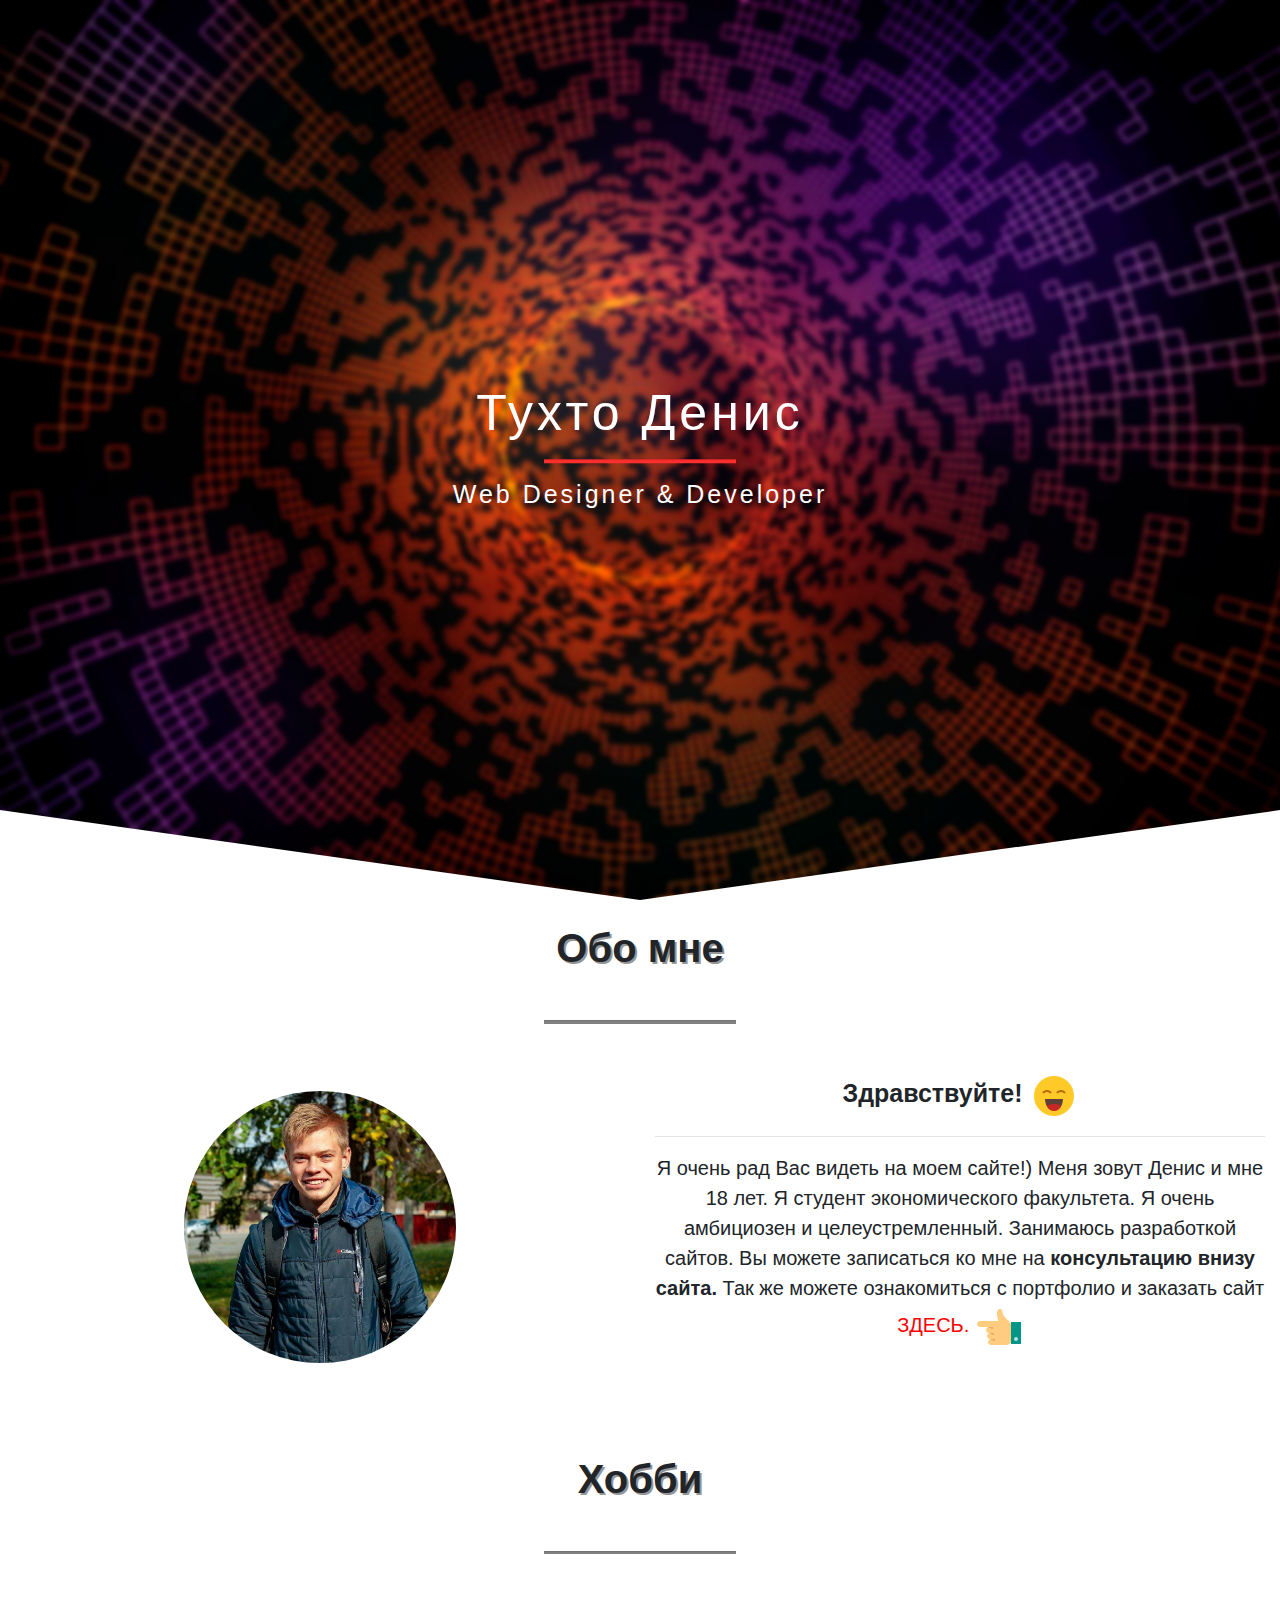
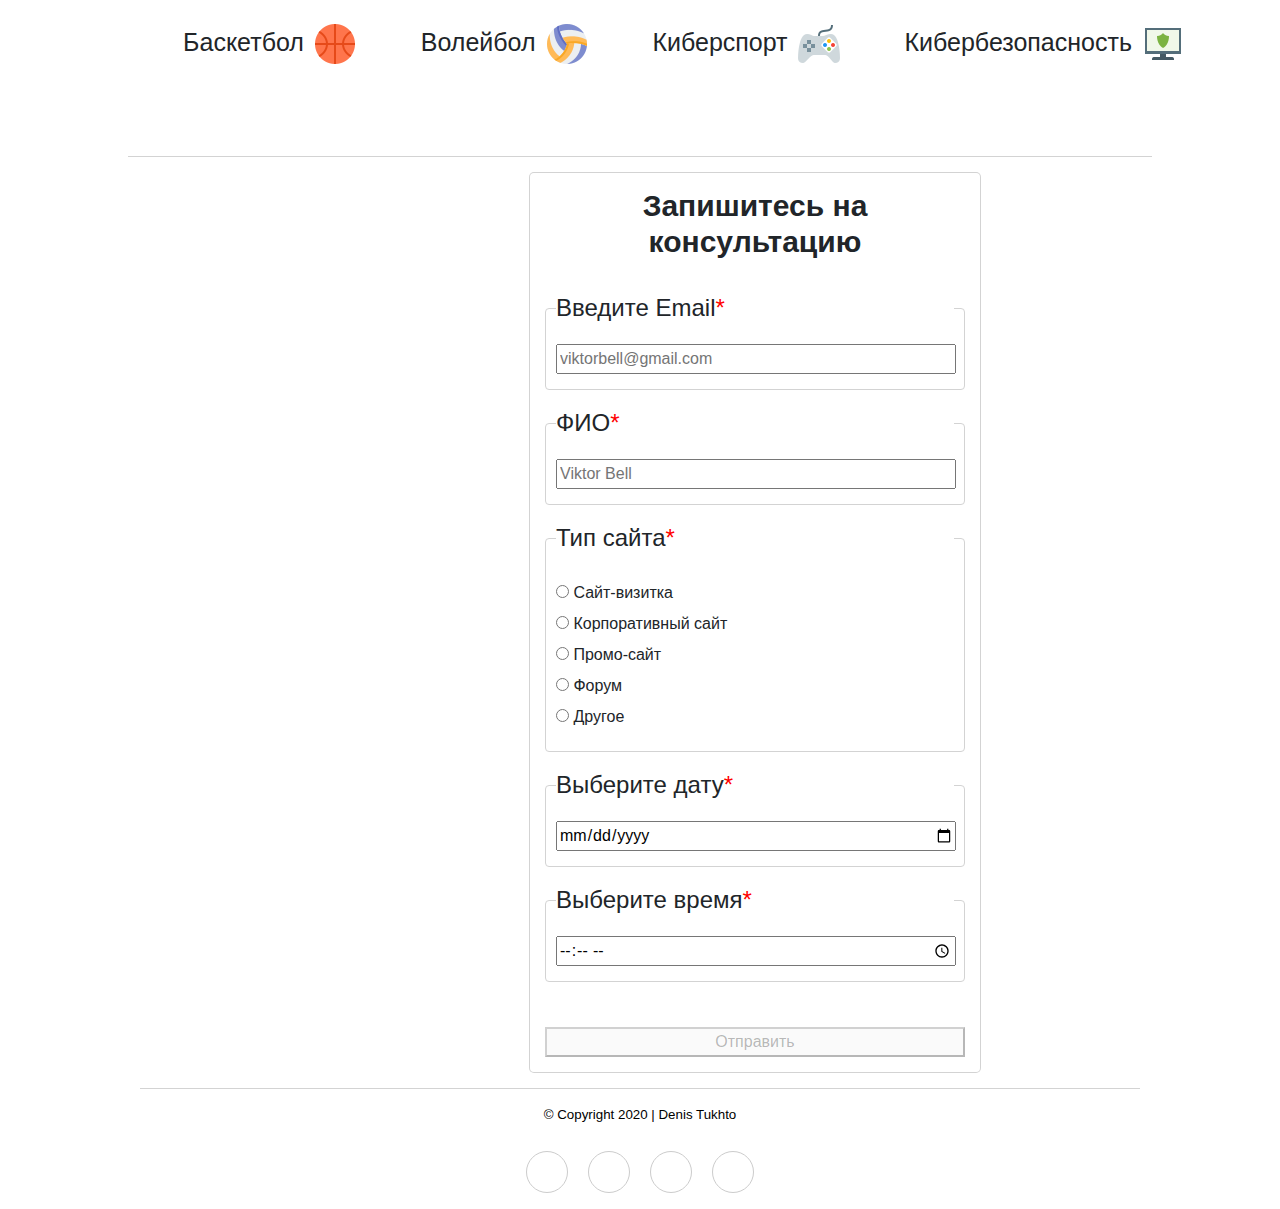
<file: index.html>
<!DOCTYPE html>
<html lang="ru">

<head>
  <!-- Global site tag (gtag.js) - Google Analytics -->
  <script async src="https://www.googletagmanager.com/gtag/js?id=UA-149411453-1"></script>
  <script>
    window.dataLayer = window.dataLayer || [];
    function gtag() { dataLayer.push(arguments); }
    gtag('js', new Date());

    gtag('config', 'UA-149411453-1');
  </script>
  <meta name="google-site-verification" content="EsEIS8xFLxJNRN7FQOsi8SFU0QHgy2MRWu-g4UAaP5M" />
  <meta name="viewport" content="width=device-width, initial-scale=1">
  <meta charset="utf-8">
  <link rel="stylesheet" type="text/css" href="reset.css">
  <link rel="stylesheet" href="https://use.fontawesome.com/releases/v5.2.0/css/all.css"
    integrity="sha384-hWVjflwFxL6sNzntih27bfxkr27PmbbK/iSvJ+a4+0owXq79v+lsFkW54bOGbiDQ" crossorigin="anonymous">

  <link rel="stylesheet" href="https://stackpath.bootstrapcdn.com/bootstrap/4.3.1/css/bootstrap.min.css"
    integrity="sha384-ggOyR0iXCbMQv3Xipma34MD+dH/1fQ784/j6cY/iJTQUOhcWr7x9JvoRxT2MZw1T" crossorigin="anonymous">
  <link rel="stylesheet" href="style.css">

  <title>Денис Тухто | Домашнее задание</title>

</head>

<body>

  <header>

  </header>


  <section class="sec1" id="item1">
    <!--SECTION 1-->



    <div class="box">

      <h1>Тухто Денис</h1>
      <hr class="text-slicer-zag">


      <h5 class="web-designer">Web Designer & Developer</h5>




    </div>




  </section>
  <!--SECTION 1-->

  <section class="sec3" id="item3">
    <div class="row justify-content-center align-items-center">
      <h1 class="col-12 text-center main-text p-4 aroly" style="text-shadow: 2px 2px 0px rgb(150, 150, 150);">Обо мне</h1>

      <div class="d-block mx-auto col-12">
        <hr class="text-slicer">
      </div>

      <div class="col-12 col-sm-12 col-md-6 col-lg-6 col-xl-6">
        <img class="custom-img mb-3" src="images/myphoto2.jpg" alt="#">

      </div>

      <div class="col-12 col-sm-12 col-md-6 col-lg-6 col-xl-6 text-justify text-sm-justify text-md-center text-lg-center 
    text-xl-center mb-3">
        <h1 class="text-center d-block w-100 rus"></h1>
        <br>
        <p class="text-center-zd"><strong>Здравствуйте! <img src="images/smile.png" alt="smile"></strong>
          <hr>
          <p class="text-center">Я очень рад Вас видеть на моем сайте!) Меня зовут Денис и мне 18 лет. Я студент экономического
            факультета. Я очень амбициозен и целеустремленный. Занимаюсь разработкой сайтов.
            Вы можете записаться ко мне на <strong>консультацию внизу сайта.</strong> Так же можете ознакомиться с портфолио и заказать сайт <a href="https://dream-team.cf/" target="_blank" style="color: red;">ЗДЕСЬ. <img src="images/left.png" alt="left"></a></p>
        </p>
        <br>
        <br>
      </div>

    </div>

  </section>

  <section class="sec2" id="item2">
    <div class="row justify-content-center align-items-center">
      <h1 class="col-12 text-center main-text p-4 aroly" style="text-shadow: 2px 2px 0px rgb(150, 150, 150);">Хобби</h1> 
      

      <div class="d-block mx-auto col-12">
        <hr class="text-slicer">
      </div>



      <div class="hobbi d-flex">
        <ul>
          <li class="hobbi" type="disc">Баскетбол <img src="images/basket.png" alt="basket"></li>
          <li class="hobbi" type="disc">Волейбол <img src="images/voley.png" alt="voley"></li>
          <li class="hobbi" type="disc">Киберспорт <img src="images/games.png" alt="games"></li>
          <li class="hobbi" type="disc">Кибербезопасность <img src="images/cyber.png" alt="cyber"></li> 
        </ul>
      </div>
    </div>
  </section>
  <br>
  <br>
  <br>
  <!-- <section class="sec4" id="item3">
    <div class="row justify-content-center align-items-center">

      <div class="col-12 col-sm-12 col-md-6 col-lg-6 col-xl-6 text-justify text-sm-justify text-md-center text-lg-center 
    text-xl-center mb-3">
        <h1 class="text-center d-block w-100 rus"></h1>
        <h1 class="col-12 text-center main-text p-4 aroly">Образование</h1>
        <div class="d-block mx-auto col-12">
          <hr class="text-slicer">
        </div>
        <div class="load mx-auto" style="width:200px;height:200px"></div>
      </div>

  </section> -->
  <!-- FORM -->
<hr class="text-slicer black-line">
  <section class="sec5">
    <iframe name="myframe" src="#" frameborder="0"></iframe>
    <div id="shower">
            <div>
                <h3 class="text-submitted"><span class="green">Форма была</span> успешно отправлена!</h3>
            </div>
         </div>
    <form class="myform" action="https://formspree.io/xwkrvjae" method="POST" target="myframe">
  
      <h2 class="formzag">Запишитесь на консультацию</h2>
      <fieldset>
        <legend>Введите Email<span style="color: red;">*</span></legend>
        <input class="inppput" onkeyup="validateInputEmail();" type="email" name="Email" placeholder="viktorbell@gmail.com" required>
      </fieldset>
      <fieldset>
        <legend>ФИО<span style="color: red;">*</span></legend>
        <input class="inppput" onkeyup="validateInputFio();" type="text" name="ФИО" placeholder="Viktor Bell" required>
      </fieldset>
      <fieldset class="radiofield">
        <legend>Тип сайта<span style="color: red;">*</span></legend>
        <label for="website-vizitka">
          <input value="Сайт-визитка" type="radio" name="Тип" id="website-vizitka"> Сайт-визитка
        </label>
        <label for="corporative-website">
          <input value="Корпоративный сайт" type="radio" name="Тип" id="corporative-website"> Корпоративный сайт
        </label>
        <label for="promo-website">
          <input value="Промо-сайт" type="radio" name="Тип" id="promo-website"> Промо-сайт
        </label>
        <label for="forum">
          <input value="Форум" type="radio" name="Тип" id="forum"> Форум
        </label>
        <label for="another">
          <input value="Другое" type="radio" name="Тип" id="another"> Другое
        </label>
      </fieldset>
      <fieldset>
        <legend>Выберите дату<span style="color: red;">*</span></legend>
        <input class="inppput" type="date" name="Дата" required>
      </fieldset>
      <fieldset>
        <legend>Выберите время<span style="color: red;">*</span></legend>
        <input class="inppput" type="time" name="Время" required>
      </fieldset>
      <button class="send" type="submit" onclick="hideshow();" disabled>Отправить</button>
    </form>
  </section>
  <!-- END FORM -->


  <footer id="item5">
    <div class="d-block mx-auto col-12">
      <hr class="text-slicer black-line">
      <p class="text-center wht mt-3">&copy; Copyright 2020 | Denis Tukhto</p>
      <ul class="social_footer_ul">
        <li><a href="https://www.facebook.com/profile.php?id=100010132726613" target="_blank"><i
              class="fab fa-facebook-f"></i></a></li>
        <li><a href="https://www.instagram.com/dead.inside.perfection.studio/" target="_blank"><i class="fab fa-instagram"></i></a></li>
        <li><a href="https://t.me/Denis_Tukhto" target="_blank"><i class="fab fa-telegram"></i></a></li>
        <li><a href="mailto:de4ik18@gmail.com" target="_blank"><i class="fas fa-envelope"></i></a></li>
      </ul>
    </div>
  </footer>
  <script src="js/js.js"></script>
  <script src="https://ithub-test.ml/fontawesome/js/all.min.js"></script>
</body>

</html>
</file>
<file: style.css>
@import url('https://fonts.googleapis.com/css?family=Raleway&display=swap');

@font-face {
  font-family: "Raleway";
  src: url("font/Raleway.ttf") format("truetype");
}

body {
  margin: 0;
  padding: 0;
  height: 100%;
}

.navbar-brand {
  font-family: "Raleway", cursive;
}

.sec1 {
  position: relative;
  height: 100vh;
  min-height: 100vh;
  background: url("images/bg.jpg") no-repeat;
  background-size: cover;
  background-position: center center;
  -webkit-clip-path: polygon(0 0, 100% 0%, 100% 90%, 50% 100%, 0 90%);
  clip-path: polygon(0 0, 100% 0%, 100% 90%, 50% 100%, 0 90%);
}

.sec2 {
  height: 100%;
}

.hobbi {
  display: inline; 
  margin-right: 5px;
  margin-left: 50px;
  margin-top: 50px;
  list-style-type: none;
}



.row {
  margin-right: 0px;
  margin-left: 0px;
}

.box {
  position: absolute;
  top: 50%;
  left: 50%;
  margin-right: 50%;
  transform: translate(-50%, -50%);
  width: 30em;

  padding: 30px;
  text-align: center;
  color: white;
  font-family: 'Century Gothic', sans-serif;
  transition: .5s;
}

.box-img {
  border-radius: 50%;
  width: 200px;
  height: 200px;
}

.box h1 {
  font-size: 50px;
  letter-spacing: 4px;
  font-weight: 100px;
  transition: .5s;
}


.aroly {
  font-family: "Raleway", sans-serif;
  font-size: 80px;
}

.wht {
  font-size: 10pt;
  color: grey;
}

.text-slicer {
  background: gray;
  height: 2.5px;
  width: 12em;
}

.text-slicer-zag {
  background: rgb(252, 46, 46);
  height: 2.5px;
  width: 12em;
}

.text-center {
  font-size: 20px;
}

.text-center-zd {
  font-size: 25px;
}

.load {
  background: url('images/loading.gif') no-repeat center;
}

.hobbi {
  font-size: 25px;
}

.box h5 {
  font-size: 20px;
  font-size: 25px;
  letter-spacing: 3px;
  font-weight: 100;
}

.web-designer {
  font-family: 'Raleway', sans-serif;
}


.box p {
  text-align: justify;
}

.social-menu {
  margin: 0;
  padding: 0;
}

ul {
  margin: 0;
  padding: 0;
}

.box li {
  display: inline-block;
  margin: 6px;
  list-style: none;
}

.box li a {
  color: white;
  text-decoration: none;
  font-size: 60px;
  transition: all ease-in-out 250ms;
}

.box li a:hover {
  color: #b9b9b9;
}


@media screen and (max-width: 576px) {
  .box {
    width: 20em;
    transition: .5s;
  }

  .box h1 {
    font-size: 30px;
  }
}

.navbar {
  position: fixed;
  width: 100%;
  z-index: 99999;
}

.btn-outline-success {
  color: rgb(0, 255, 140);
  border-color: rgb(0, 255, 140);
}

.btn-outline-success:hover {
  background: rgb(0, 255, 140);
}

.col-12.col-sm-12.col-md-6.col-lg-6.col-xl-6.vidosik.p-4.order-1.order-sm-1.order-md-2.order-lg-2.order-xl-2 {
  height: 100%
}

.myframe {
  width: 100%;
  min-height: 35vh;
  max-height: 60vh;
}

.main-text {
  font-family: "Raleway", sans-serif;
  font-size: 40px;
  font-weight: bold;
}

.custom-img {
  display: block;
  border-radius: 50%;
  width: 17em;
  margin-left: auto;
  margin-right: auto;

}

.wht {
  font-size: 10pt;
  color: #000000;
}

.black-line {
  background: lightgray;
  height: 1px;
  min-width: 80%;
  max-width: 90%;
  border: none;
}

.card {
  border: none !important;
}


.circled {
  width: 10em;
  border-radius: 50%;
}

.short-btn {
  width: 9em;
}

.gfgvf {
  height: 80vh;
}

.modal {
  border: none;
  padding: 0px !important;
}

/* Начало формы */
  @import url("https://fonts.googleapis.com/css2?family=Montserrat");
* {
  font-family: "Montserrat", sans-serif !important;
}

iframe[name="myframe"] {
  display: none;
}

.unFilled {
  border-color: red;
  background-color: #ff9999;
}

.send {
  position: relative;
  left: 50%;
  transform: translate(-50%, 0);
  margin-top: 30px;
  width: 100%;
}

.formzag {
  text-align: center;
  margin-bottom: 30px;
  font-size: 30px!important;
}

.inppput {
  width: 400px
}

.myform {
  margin-left: 530px;
  max-width: 450px;
  box-shadow: 0 0 0 1px lightgray;
  padding: 15px;
  border-radius: 4px;
}
.myform h2 {
  font-size: 18px;
  font-weight: bold;
}
.myform fieldset {
  border: 1px solid lightgray;
  padding: 10px 10px 15px 10px;
  border-radius: 4px;
  margin-top: 15px;
  margin-bottom: 15px;
}
.myform fieldset.unFilledField {
  border-color: red;
}
.myform fieldset input {
  -webkit-transition: 0.3s linear;
  transition: 0.3s linear;
}
.myform fieldset label {
  display: block;
  margin-top: 7px;
  margin-bottom: 7px;
}

#shower {
  display: none;
  text-align: center;
  max-width: 450px;
}

#shower i, #shower svg {
  font-size: 50px;
  color: green;
  margin-bottom: 1.25rem;
}

#shower .text-submitted {
  font-weight: bold;
  font-size: 20px;
  color: green;
}

@-webkit-keyframes showwww {
  0% {
    opacity: 0;
  }
  100% {
    opacity: 1;
  }
}

@keyframes showwww {
  0% {
    opacity: 0;
  }
  100% {
    opacity: 1;
  }
}
@-webkit-keyframes hiderrr {
  0% {
    opacity: 1;
  }
  100% {
    opacity: 0;
  }
}
@keyframes hiderrr {
  0% {
    opacity: 1;
  }
  100% {
    opacity: 0;
  }
}

/* Конец формы */


.social_footer_ul {
  display: table;
  margin: 15px auto 0 auto;
  list-style-type: none;
  padding: 0;
}

.social_footer_ul li {
  display: inline-block;
  padding-left: 10px;
  padding-right: 10px;
  padding-top: 10px;
  float: left;
}

.social_footer_ul li i {
  width: 1em;
  height: 1em;
  text-align: center;
  transition: .6s;
}

.social_footer_ul li a {
  width: 42px;
  height: 42px;
  line-height: 1.6em;
  color: black;
  border: 1px solid #CCC;
  padding: 8px;
  border-radius: 50%;
  transition: .6s;
  display: block;
  margin-bottom: 1em;
  padding-left: 12px;
}

.social_footer_ul li a:hover {
  color: black;
  box-shadow: 0 0 20px black;
  transition: .6s;
}
</file>
